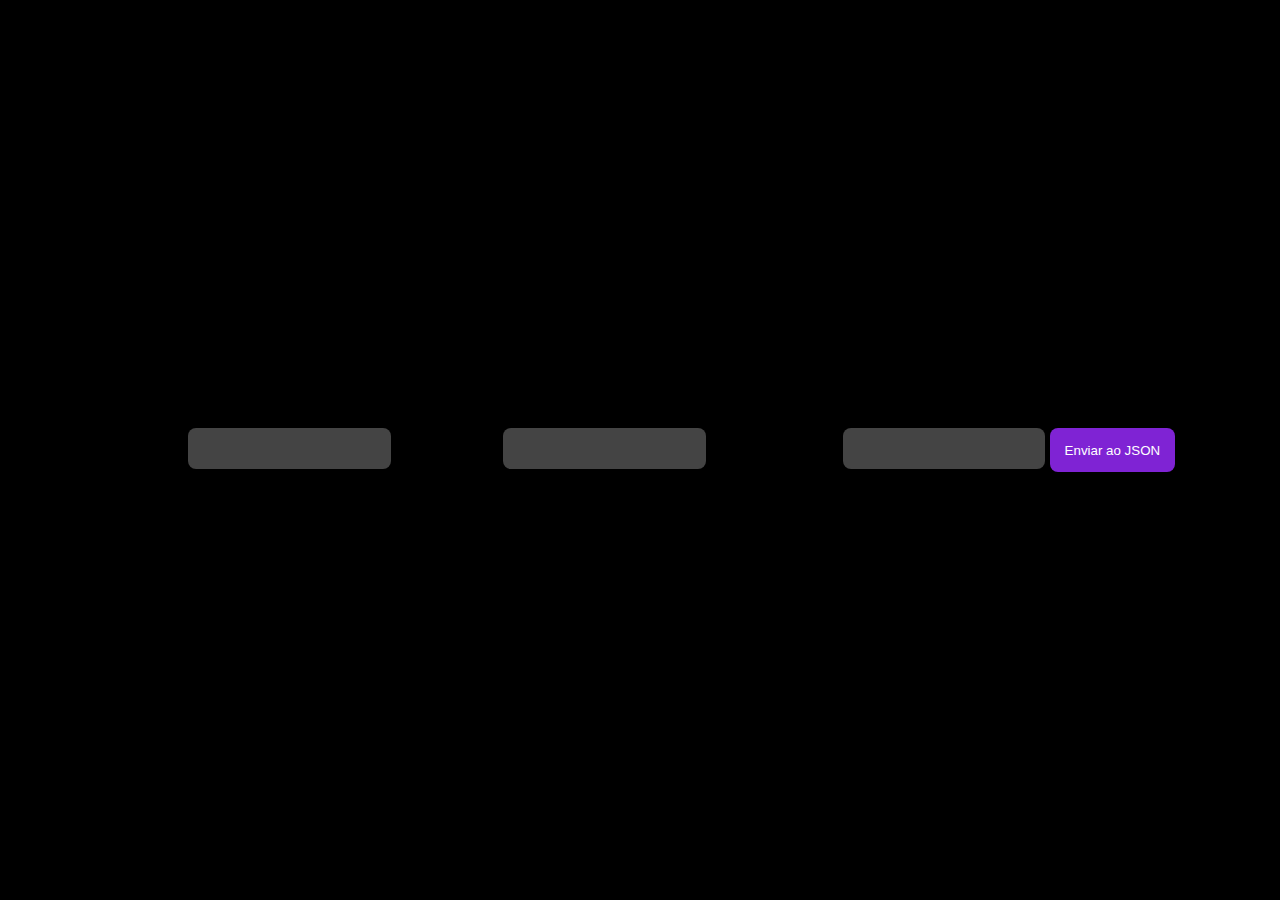
<file: Estudo/index.html>
<!DOCTYPE html>
<html lang="en">
<head>
    <meta charset="UTF-8">
    <meta name="viewport" content="width=device-width, initial-scale=1.0">
    <link rel="stylesheet" href="index.css">
    <title>LocalStorage</title>
</head>
<body>

    <form>
        <label for="name">Digite idade
            <input type="text" id="name">
        </label>

        <label for="age">Digite sua idade
            <input type="number" min="0" id="age">
        </label>

        <label for="profession">Digite sua profissão
            <input type="text" id="profession">
        </label>
        <button type="submit">Enviar ao JSON</button>
    </form>

    <div>
        
    </div>

    <script src="index.js"></script>
</body>
</html>
</file>
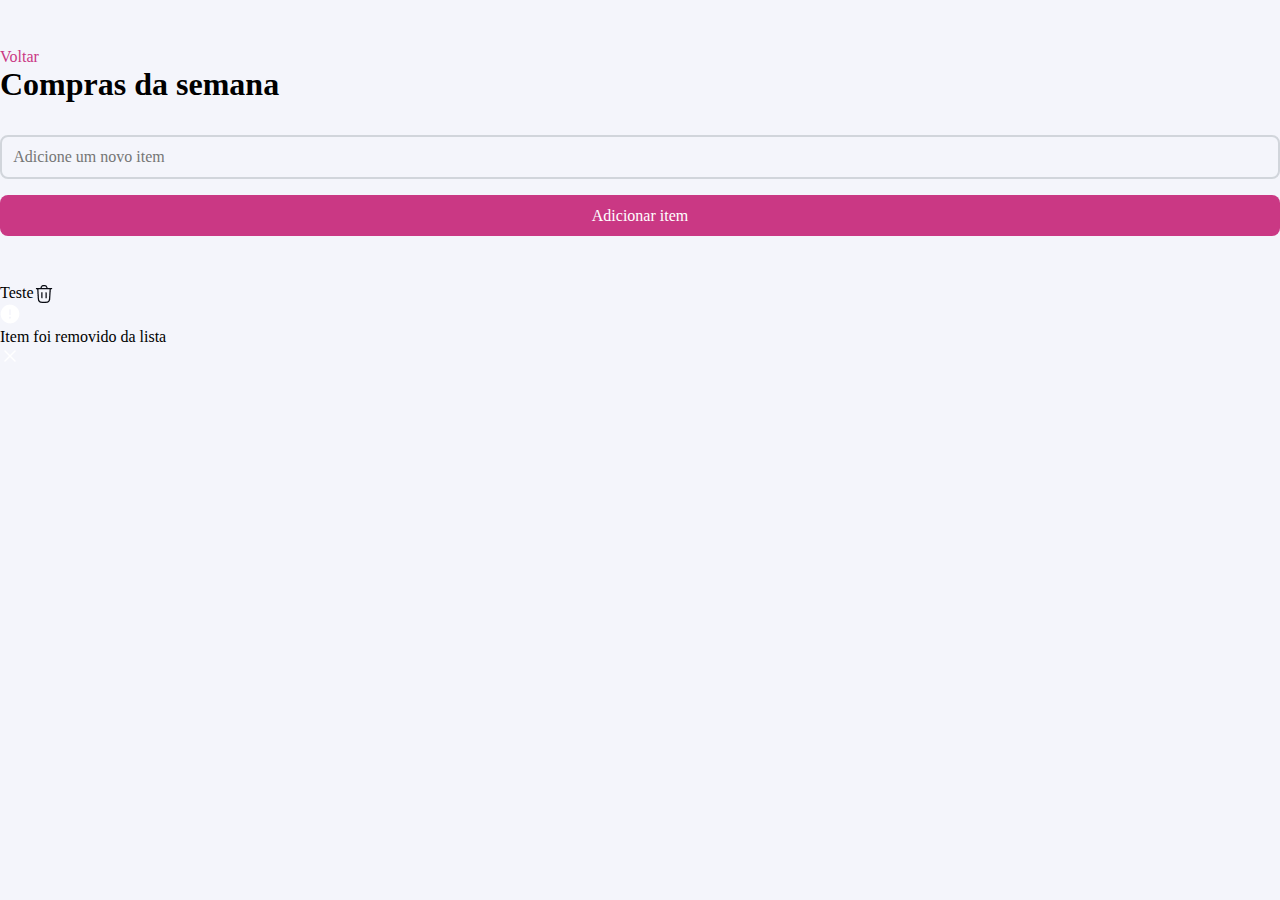
<file: Projetos/Pasta 2 - Lista de Compras/index.html>
<!DOCTYPE html>
<html lang="en">
<head>
    <meta charset="UTF-8">
    <link rel="preconnect" href="https://fonts.googleapis.com">
    <link rel="preconnect" href="https://fonts.gstatic.com" crossorigin>
    <meta name="viewport" content="width=device-width, initial-scale=1.0">
    <link rel="stylesheet" href="styles/index.css">
    <link href="https://fonts.googleapis.com/css2?family=Inter:ital,opsz,wght@0,14..32,100..900;1,14..32,100..900&display=swap" rel="stylesheet">
    <title>Lista de Compras</title>
</head>
<body>

    <div class="container">

        <header id="hero" class="flex flex-col gap-32">
            <div class="show-logo">
                <img src="img/logo.png" alt="Logo quicklist">
            </div>
            <div class="flex flex-col">
                <div id="span-hero">
                    <span></span>
                    <span>Voltar</span>
                </div>
                <h1>Compras da semana</h1>
            </div>
            <form id="input" class="flex flex-col gap-16">
                <input type="text" id="namePurchases" autocomplete="off" placeholder="Adicione um novo item">
                <button type="submit">Adicionar item</button>
            </form>
        </header>

        <main id="listPurchases">
            <ul class="grid gap-16">
                <li>
                    <div class="flex">
                        <span></span>
                        <p>Teste</p>
                        <img class="trash" src="img/Trash.png" alt="icone de lixeira">
                    </div>
                </li>
            </ul>
        </main>

        <div id="message" class="message-delete-hide">
            <img src="img/warning-circle-filled.png" alt="">
            <p>Item foi removido da lista</p>
            <img src="img/delete-small.png" alt="">
        </div>
    </div>

    <script src="script.js"></script>
</body>
</html>
</file>
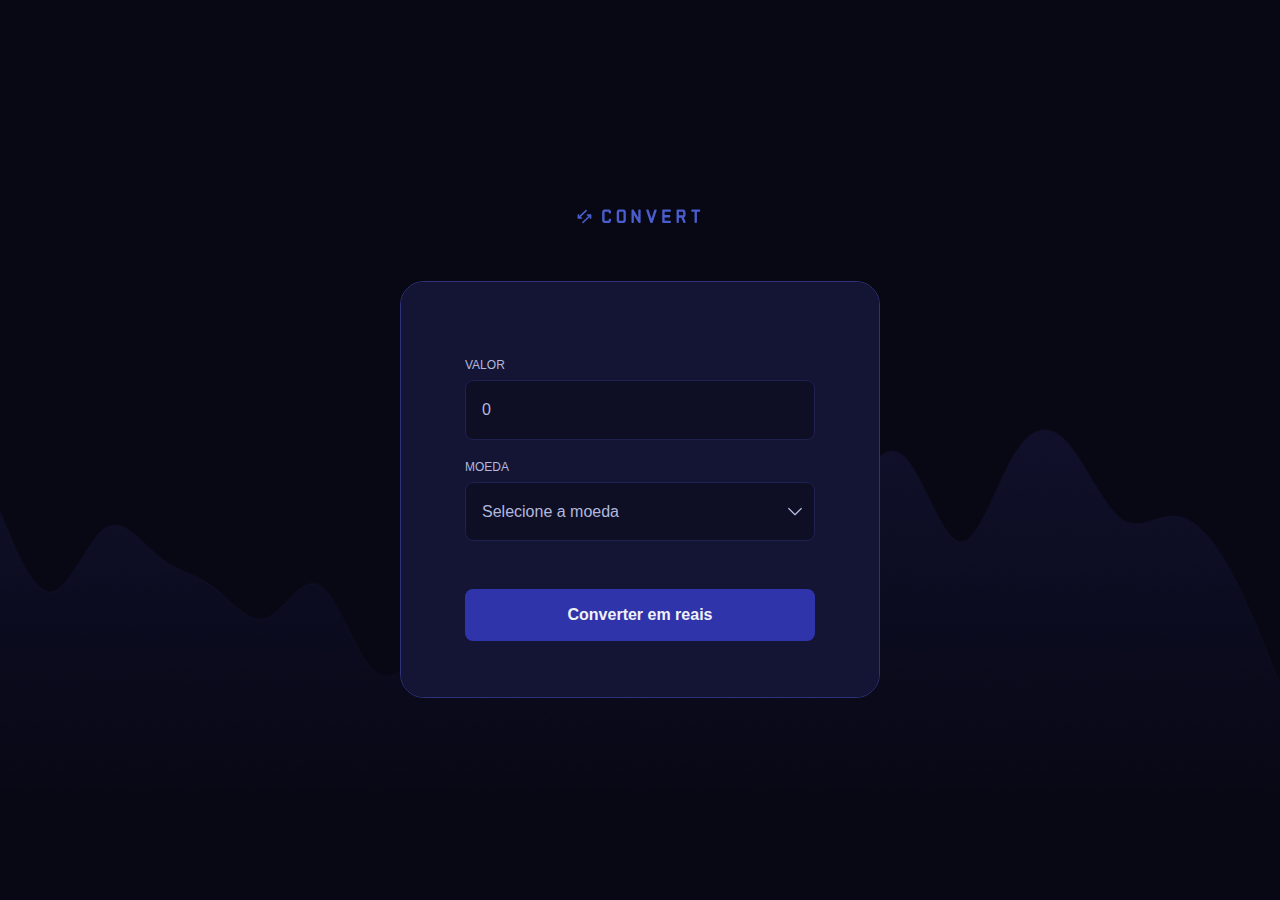
<file: Projetos/Projeto 1 - Convert/index.html>
<!DOCTYPE html>
<html lang="en">
  <head>
    <meta charset="UTF-8" />
    <meta name="viewport" content="width=device-width, initial-scale=1.0" />

    <link rel="preconnect" href="https://fonts.googleapis.com" />
    <link rel="preconnect" href="https://fonts.gstatic.com" crossorigin />

    <link
      href="https://fonts.googleapis.com/css2?family=IBM+Plex+Mono&family=Roboto:wght@400;500;700&display=swap"
      rel="stylesheet"
    />

    <link rel="stylesheet" href="style.css" />

    <title>Convert</title>
  </head>
  <body>
    <img src="./img/logo.svg" alt="Convert logo" />

    <main>
      <form>
        <label for="amount">valor</label>
        <input type="text" name="amount" id="amount" placeholder="0" required />

        <label for="currency">moeda</label>
        <select name="currency" id="currency" required>
          <option value="" disabled selected hidden>Selecione a moeda</option>
          <option value="USD">Dólar Americano</option>
          <option value="EUR">Euro</option>
          <option value="GBP">Libra Esterlina</option>
        </select>

        <button type="submit">Converter em reais</button>
      </form>

      <footer>
        <span id="description">US$ 1 = R$ 4,86</span>
        <h1 id="result">486,00 Reais</h1>
      </footer>
    </main>
    <script src="script.js"></script>
  </body>
</html>
</file>
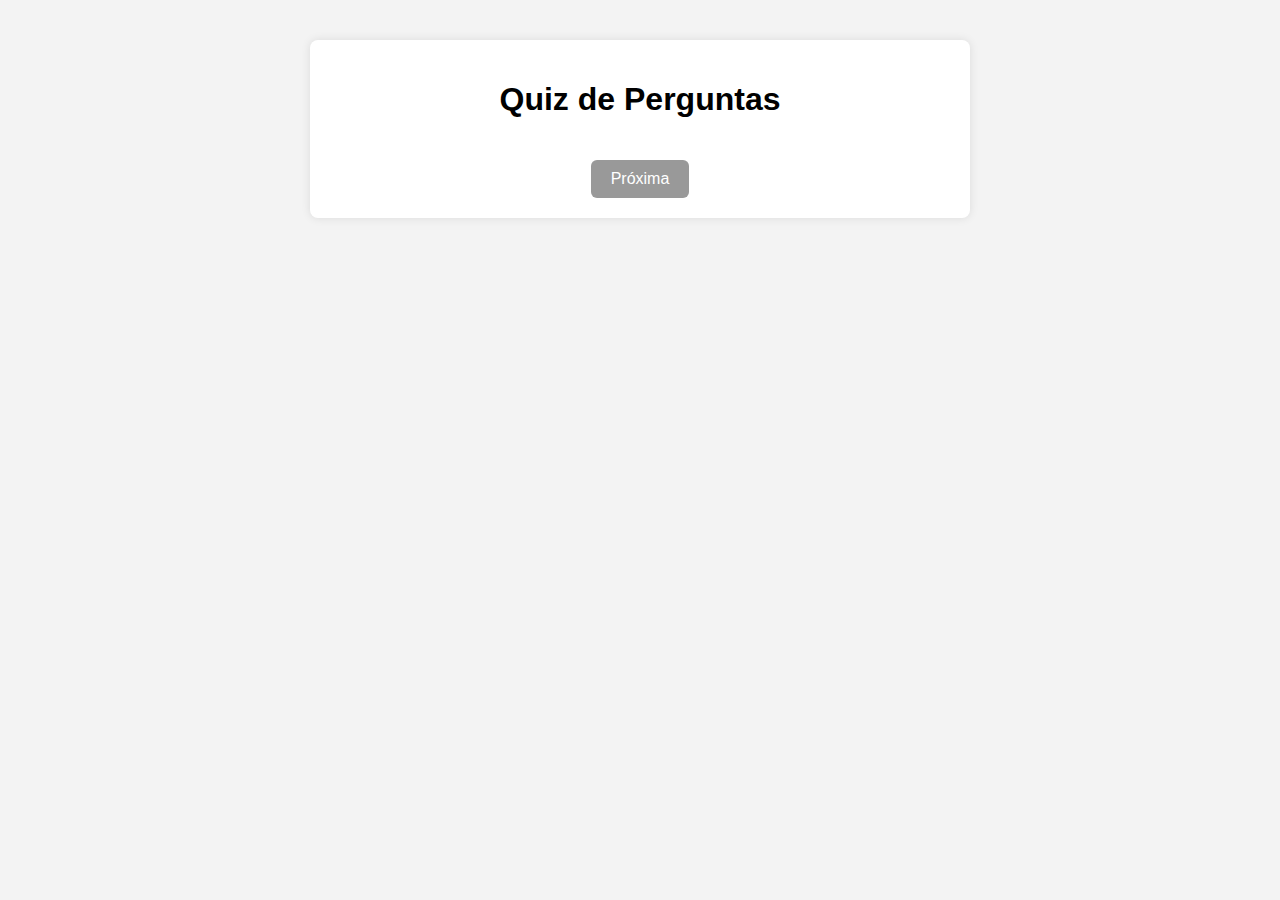
<file: Projetos/Projeto 3 - Quiz/index.html>
<!DOCTYPE html>
<html lang="pt-BR">
<head>
  <meta charset="UTF-8" />
  <meta name="viewport" content="width=device-width, initial-scale=1.0" />
  <title>Quiz de Perguntas</title>
  <link rel="stylesheet" href="style.css" />
</head>
<body>
  <div class="container">
    <h1>Quiz de Perguntas</h1>
    
    <div id="quiz-container">
      <div id="question-container">
        <p id="question"></p>
        <div id="options-container">
          <!-- Botões de opções irão aqui -->
        </div>
      </div>
      <div id="controls">
        <button id="next-btn" disabled>Próxima</button>
      </div>
    </div>

    <div id="result-container" class="hidden">
      <h2>Você acertou <span id="score"></span> de <span id="total"></span> perguntas!</h2>
      <button id="restart-btn">Reiniciar Quiz</button>
    </div>
  </div>

  <script src="script.js"></script>
</body>
</html>
</file>
<file: Estudo/index.css>
html, body {
    height: 100vh;
    display: flex;
    justify-content: center;
    align-items: center;
    background-color: black;
}

main {
    display: grid;
    justify-content: center;
    align-items: center;
    color: white;
    width: 30rem;
    /* background-color: yellow; */
}

main h1 {
    font-size: 2.5rem;
    font-family: 'Courier New', Courier, monospace;
}

main > * {
    width: 300px;
}

form {
    display: flex;
    justify-content: space-between;
    align-content: center;
    gap: 0.30rem;
    width: 100%;
    /* background-color: red; */
}

form input {
    background-color: rgb(68, 68, 68);
    border: none;
    outline: none;
    padding: 0.80rem;
    border-radius: 8px;
    color: white;
    flex-grow: 1;
}

form button {
    border-radius: 8px;
    border: none;
    outline: none;
    cursor: pointer;
    color: white;
    background-color: rgb(127, 35, 212);
    padding: 0.90rem;
    transition: all 0.1s linear;
}

form button:hover {
    background-color: rgb(143, 48, 231);
}

ul {
    display: flex;
    justify-content: center;
    flex-direction: column;
    gap: 0.30rem;
}

ul li {
    list-style: none;
    background-color: rgb(68, 68, 68);
    display: block;
    padding: 0.70rem;
    border-radius: 8px;
    cursor: pointer;
    transition: all 0.1s linear;
    margin-left: 0;
}

ul li:hover {
    background-color: rgb(82, 82, 82);
}
</file>
<file: Projetos/Pasta 2 - Lista de Compras/styles/index.css>
@import url(hero.css);
@import url(utility.css);
@import url(global.css);
</file>
<file: Projetos/Projeto 1 - Convert/style.css>
* {
    margin: 0;
    padding: 0;
    box-sizing: border-box;
  }
  
  :root {
    font-family: "Inter", sans-serif;
    font-size: 16px;
  }
  
  ::-webkit-scrollbar {
    width: 8px;
  }
  
  ::-webkit-scrollbar-track {
    background-color: #1f2151;
  }
  
  ::-webkit-scrollbar-thumb {
    background-color: #2f3279;
  }
  
  body {
    width: 100%;
    height: 100vh;
  
    background-image: url("./img/bg.png");
    background-size: contain;
  
    display: flex;
    align-items: center;
    justify-content: center;
    flex-direction: column;
  
    gap: 3.12rem;
  
    color: #f1f2f6;
  }
  
  main {
    width: 480px;
    border-radius: 1.5rem;
  
    border: 1px solid #2f3279;
    overflow-y: hidden;
  }
  
  form {
    background-color: #141534;
  
    display: flex;
    flex-direction: column;
  
    padding: 3.5rem 4rem;
  }
  
  label {
    font-size: 0.75rem;
    color: #b2b8de;
    text-transform: uppercase;
    margin-bottom: 0.5rem;
    margin-top: 1.25rem;
  }
  
  input,
  select {
    outline: 0;
  
    color: #f1f2f6;
    border: 1px solid #1f2151;
    border-radius: 0.5rem;
  
    background-color: #0e0f25;
    padding: 1.25rem 1rem;
  
    font-family: "Inter", sans-serif;
    font-size: 1rem;
  }
  
  select {
    -moz-appearance: none;
    -webkit-appearance: none;
    appearance: none;
  
    background: url("./img/chevron-down.svg") no-repeat;
    background-position: calc(100% - 0.75rem) center !important;
    background-color: #0e0f25;
  
    cursor: pointer;
    font-size: 1rem;
  }
  
  input::placeholder,
  select:invalid,
  option {
    color: #b2b8de;
  }
  
  input:focus,
  select:focus {
    border: 1px solid #4a5dcd;
  }
  
  button {
    height: 3.25rem;
  
    background-color: #2f34ab;
  
    border: none;
    border-radius: 0.5rem;
  
    color: #f1f2f6;
  
    font-family: "Inter", sans-serif;
    font-size: 1rem;
    font-weight: 600;
    cursor: pointer;
    transition: background-color 0.2s;
  
    margin-top: 3rem;
    outline: 0;
  }
  
  button:hover {
    background-color: #4a5dcd;
  }
  
  button:focus {
    outline: 1.5px solid #4a5dcd;
  }
  
  footer {
    background-color: #1f2151;
    padding: 2.5rem;
    max-height: 196px;
  
    text-align: center;
    display: none;
  
    overflow-y: scroll;
  }
  
  .show-result {
    display: block;
  }
  
  footer span {
    color: #7d8dec;
    font-size: 1rem;
    font-family: "IBM Plex Mono", monospace;
    margin-bottom: 0.5rem;
    line-height: 1.25rem;
  }
  
  footer h1 {
    color: #f1f2f6;
    font-weight: 700;
    font-size: 2rem;
    line-height: 3rem;
    word-break: break-all;
  }
</file>
<file: Projetos/Projeto 3 - Quiz/style.css>
body {
    font-family: Arial, sans-serif;
    background: #f3f3f3;
    margin: 0;
    padding: 0;
  }
  
  .container {
    max-width: 600px;
    margin: 40px auto;
    background: #fff;
    border-radius: 8px;
    padding: 20px 30px;
    box-shadow: 0 0 10px rgba(0, 0, 0, 0.1);
  }
  
  h1, h2 {
    text-align: center;
  }
  
  #question {
    font-size: 1.2rem;
    margin-bottom: 15px;
  }
  
  #options-container {
    display: flex;
    flex-direction: column;
    gap: 10px;
  }
  
  #options-container button {
    padding: 10px;
    font-size: 1rem;
    border: 1px solid #ddd;
    border-radius: 6px;
    cursor: pointer;
    background-color: #f9f9f9;
    transition: background 0.2s;
  }
  
  #options-container button:hover {
    background-color: #eee;
  }
  
  #controls {
    margin-top: 20px;
    text-align: center;
  }
  
  #next-btn,
  #restart-btn {
    padding: 10px 20px;
    font-size: 1rem;
    background-color: #1d72b8;
    color: white;
    border: none;
    border-radius: 6px;
    cursor: pointer;
    transition: background 0.3s;
  }
  
  #next-btn:disabled {
    background-color: #999;
    cursor: not-allowed;
  }
  
  .hidden {
    display: none;
  }
</file>
